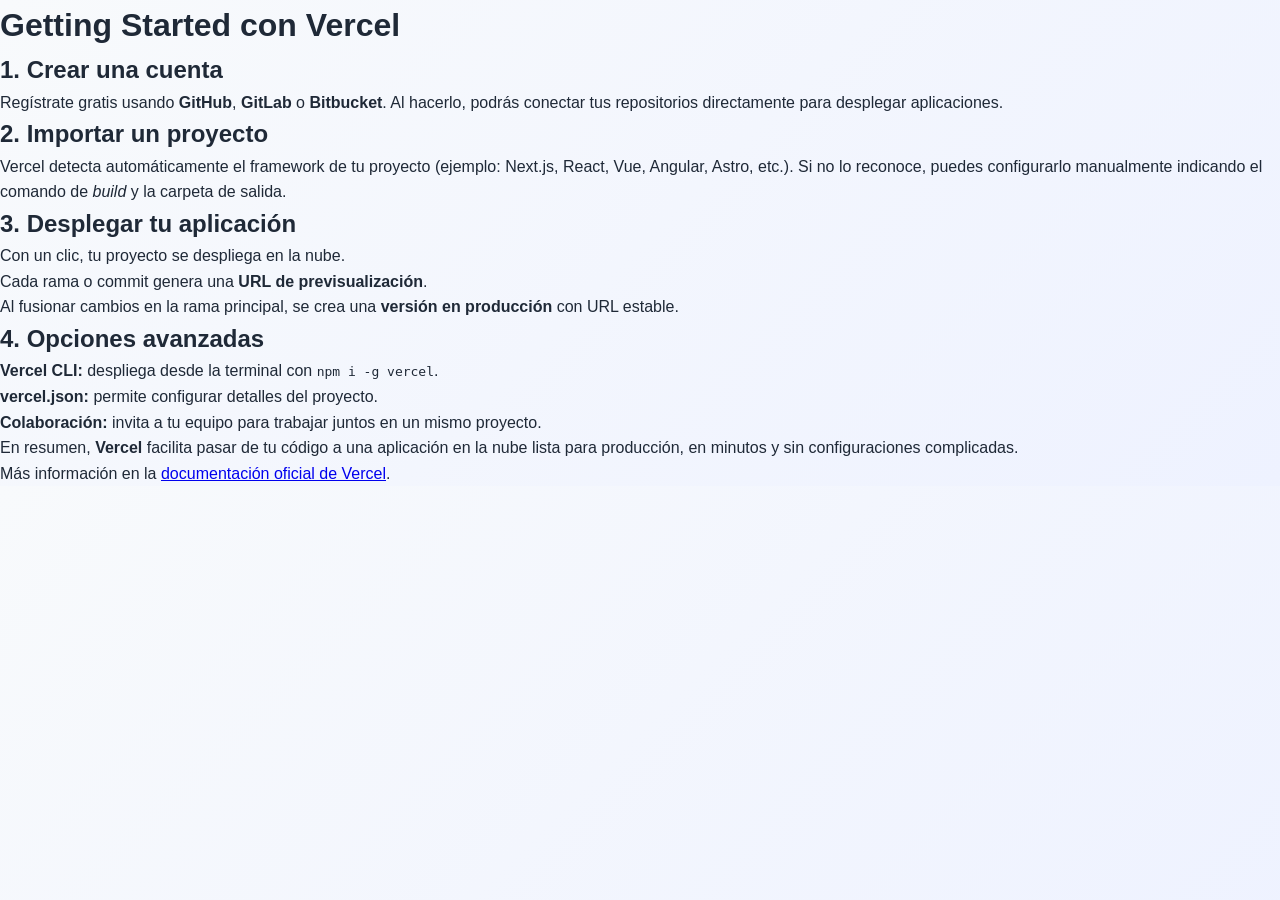
<file: gettingStarted.html>
<!DOCTYPE html>
<html lang="es">
<head>
  <meta charset="UTF-8">
  <title>Getting Started - Vercel</title>
  <link rel="stylesheet" href="style.css">
</head>
<body>
  <h1>Getting Started con Vercel</h1>
  
  <h2>1. Crear una cuenta</h2>
  <p>
    Regístrate gratis usando <strong>GitHub</strong>, <strong>GitLab</strong> o <strong>Bitbucket</strong>. 
    Al hacerlo, podrás conectar tus repositorios directamente para desplegar aplicaciones.
  </p>

  <h2>2. Importar un proyecto</h2>
  <p>
    Vercel detecta automáticamente el framework de tu proyecto (ejemplo: Next.js, React, Vue, Angular, Astro, etc.). 
    Si no lo reconoce, puedes configurarlo manualmente indicando el comando de <em>build</em> y la carpeta de salida.
  </p>

  <h2>3. Desplegar tu aplicación</h2>
  <ul>
    <li>Con un clic, tu proyecto se despliega en la nube.</li>
    <li>Cada rama o commit genera una <strong>URL de previsualización</strong>.</li>
    <li>Al fusionar cambios en la rama principal, se crea una <strong>versión en producción</strong> con URL estable.</li>
  </ul>

  <h2>4. Opciones avanzadas</h2>
  <ul>
    <li><strong>Vercel CLI:</strong> despliega desde la terminal con <code>npm i -g vercel</code>.</li>
    <li><strong>vercel.json:</strong> permite configurar detalles del proyecto.</li>
    <li><strong>Colaboración:</strong> invita a tu equipo para trabajar juntos en un mismo proyecto.</li>
  </ul>

  <p>
    En resumen, <strong>Vercel</strong> facilita pasar de tu código a una aplicación en la nube lista para producción, en minutos y sin configuraciones complicadas.
  </p>

  <p>
    Más información en la 
    <a href="https://vercel.com/docs" target="_blank">documentación oficial de Vercel</a>.
  </p>

</body>
</html>
</file>
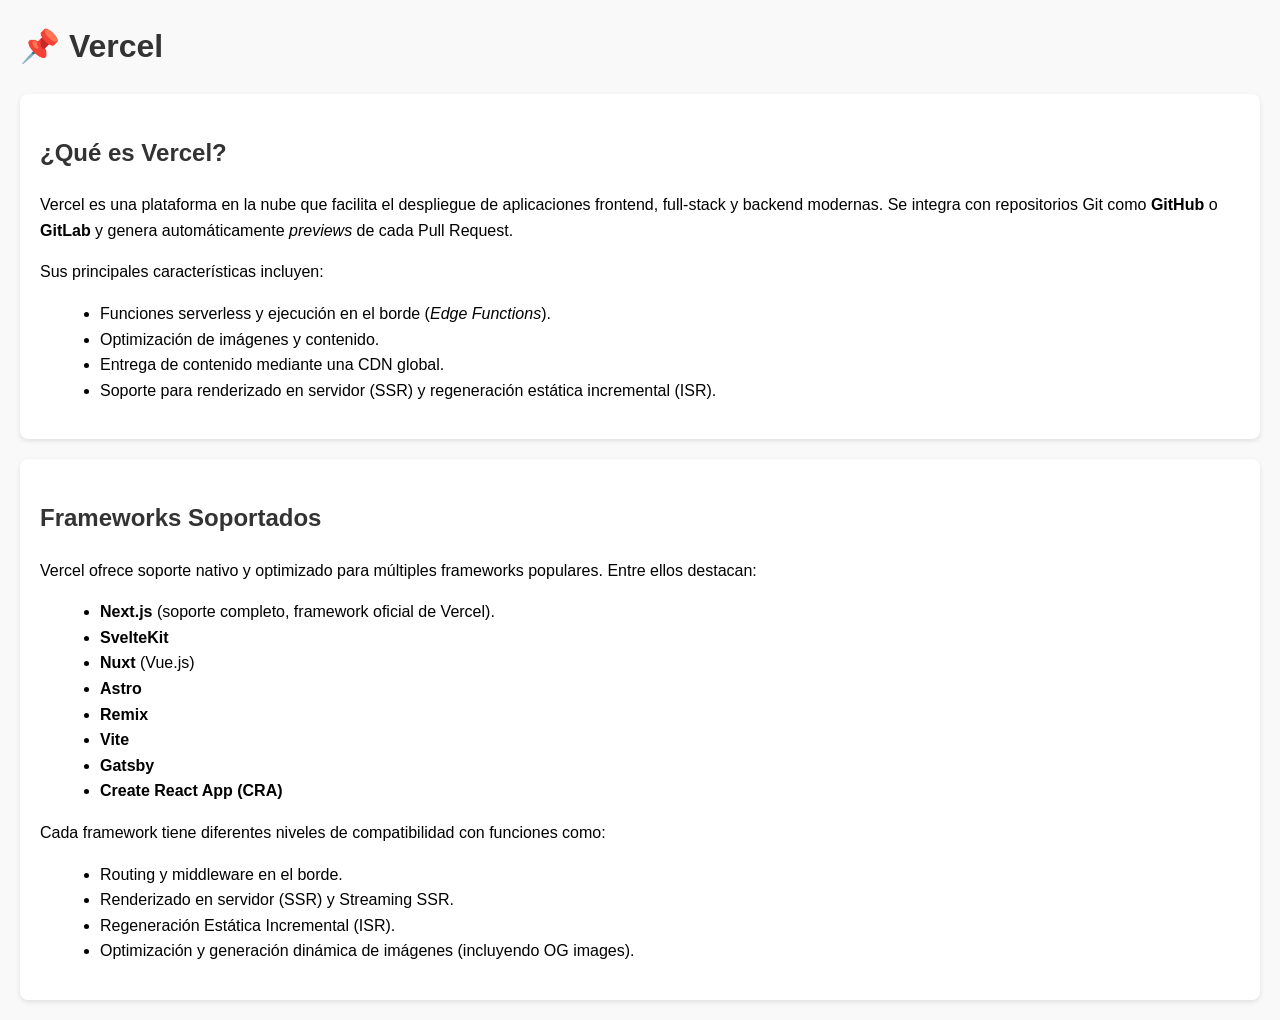
<file: supportedFrameworks.html>
<!DOCTYPE html>
<html lang="es">
<head>
  <meta charset="UTF-8">
  <meta name="viewport" content="width=device-width, initial-scale=1.0">
  <title>Vercel - Información y Frameworks Soportados</title>
  <style>
    body {
      font-family: Arial, sans-serif;
      line-height: 1.6;
      margin: 20px;
      background-color: #f9f9f9;
    }
    h1, h2 {
      color: #333;
    }
    ul {
      margin-left: 20px;
    }
    .card {
      background: white;
      padding: 20px;
      margin-bottom: 20px;
      border-radius: 8px;
      box-shadow: 0 2px 5px rgba(0,0,0,0.1);
    }
  </style>
</head>
<body>
  <h1>📌 Vercel</h1>

  <div class="card">
    <h2>¿Qué es Vercel?</h2>
    <p>
      Vercel es una plataforma en la nube que facilita el despliegue de aplicaciones 
      frontend, full-stack y backend modernas. Se integra con repositorios Git como 
      <strong>GitHub</strong> o <strong>GitLab</strong> y genera automáticamente 
      <em>previews</em> de cada Pull Request.
    </p>
    <p>
      Sus principales características incluyen:
    </p>
    <ul>
      <li>Funciones serverless y ejecución en el borde (<em>Edge Functions</em>).</li>
      <li>Optimización de imágenes y contenido.</li>
      <li>Entrega de contenido mediante una CDN global.</li>
      <li>Soporte para renderizado en servidor (SSR) y regeneración estática incremental (ISR).</li>
    </ul>
  </div>

  <div class="card">
    <h2>Frameworks Soportados</h2>
    <p>
      Vercel ofrece soporte nativo y optimizado para múltiples frameworks populares. 
      Entre ellos destacan:
    </p>
    <ul>
      <li><strong>Next.js</strong> (soporte completo, framework oficial de Vercel).</li>
      <li><strong>SvelteKit</strong></li>
      <li><strong>Nuxt</strong> (Vue.js)</li>
      <li><strong>Astro</strong></li>
      <li><strong>Remix</strong></li>
      <li><strong>Vite</strong></li>
      <li><strong>Gatsby</strong></li>
      <li><strong>Create React App (CRA)</strong></li>
    </ul>
    <p>
      Cada framework tiene diferentes niveles de compatibilidad con funciones como:
    </p>
    <ul>
      <li>Routing y middleware en el borde.</li>
      <li>Renderizado en servidor (SSR) y Streaming SSR.</li>
      <li>Regeneración Estática Incremental (ISR).</li>
      <li>Optimización y generación dinámica de imágenes (incluyendo OG images).</li>
    </ul>
  </div>
</body>
</html>
</file>
<file: style.css>
* {
  margin: 0; padding: 0;
  box-sizing: border-box;
}

body {
  font-family: 'Segoe UI', sans-serif;
  background: linear-gradient(135deg, #f8fafc, #eef2ff);
  color: #1f2937;
  line-height: 1.6;
}

/* NAVBAR */
.navbar {
  position: sticky;
  top: 0;
  background: white;
  display: flex;
  justify-content: space-between;
  align-items: center;
  padding: 15px 40px;
  box-shadow: 0 2px 10px rgba(0,0,0,0.1);
}

.navbar h1 {
  font-size: 1.5rem;
  color: #2563eb;
}

.navbar nav a {
  margin-left: 20px;
  text-decoration: none;
  color: #374151;
  font-weight: 500;
  transition: color 0.3s, background 0.3s;
  padding: 6px 12px;
  border-radius: 8px;
}

.navbar nav a:hover {
  background: #e0e7ff;
  color: #1e40af;
}

/* SECTIONS */
.section {
  padding: 60px 20px;
  text-align: center;
}

.section h2 {
  font-size: 2rem;
  margin-bottom: 20px;
  color: #111827;
}

/* GRID */
.grid {
  display: grid;
  gap: 20px;
  grid-template-columns: repeat(auto-fit, minmax(250px, 1fr));
  max-width: 1000px;
  margin: auto;
}

/* CARDS */
.card {
  background: #fff;
  border-radius: 12px;
  box-shadow: 0 4px 10px rgba(0,0,0,0.1);
  padding: 15px;
  text-align: center;
  transition: transform 0.2s ease-in-out;
}


.card:hover {
  transform: translateY(-5px);
  box-shadow: 0 8px 18px rgba(0,0,0,0.15);
}

.card-img {
  width: 100%;
  height: 200px;   /* todas las imágenes tendrán la misma altura */
  object-fit: contain; /* o "cover" si quieres que llene todo */
  border-radius: 8px;
  margin-bottom: 10px;
  display: block;
}
.card-img.grande {
  width: 100%;
  height: 300px; /* más grande que las demás */
  object-fit: contain; /* mantiene proporción */
}

.card img[src="img/nube.png"] {
  width: 100%;
  height: 300px;
  object-fit: contain;
}



.icon {
  font-size: 2.5rem;
  margin-bottom: 10px;
}

h3.blue { color: #2563eb; }
h3.green { color: #16a34a; }
h3.red { color: #dc2626; }

/* BENEFITS */
.benefits {
  list-style: none;
  max-width: 600px;
  margin: auto;
  text-align: left;
}

.benefits li {
  background: white;
  padding: 12px 16px;
  margin: 10px 0;
  border-radius: 10px;
  box-shadow: 0 2px 6px rgba(0,0,0,0.1);
}

/* FOOTER */
footer {
  background: #1f2937;
  color: white;
  text-align: center;
  padding: 20px;
  margin-top: 40px;
}
</file>
